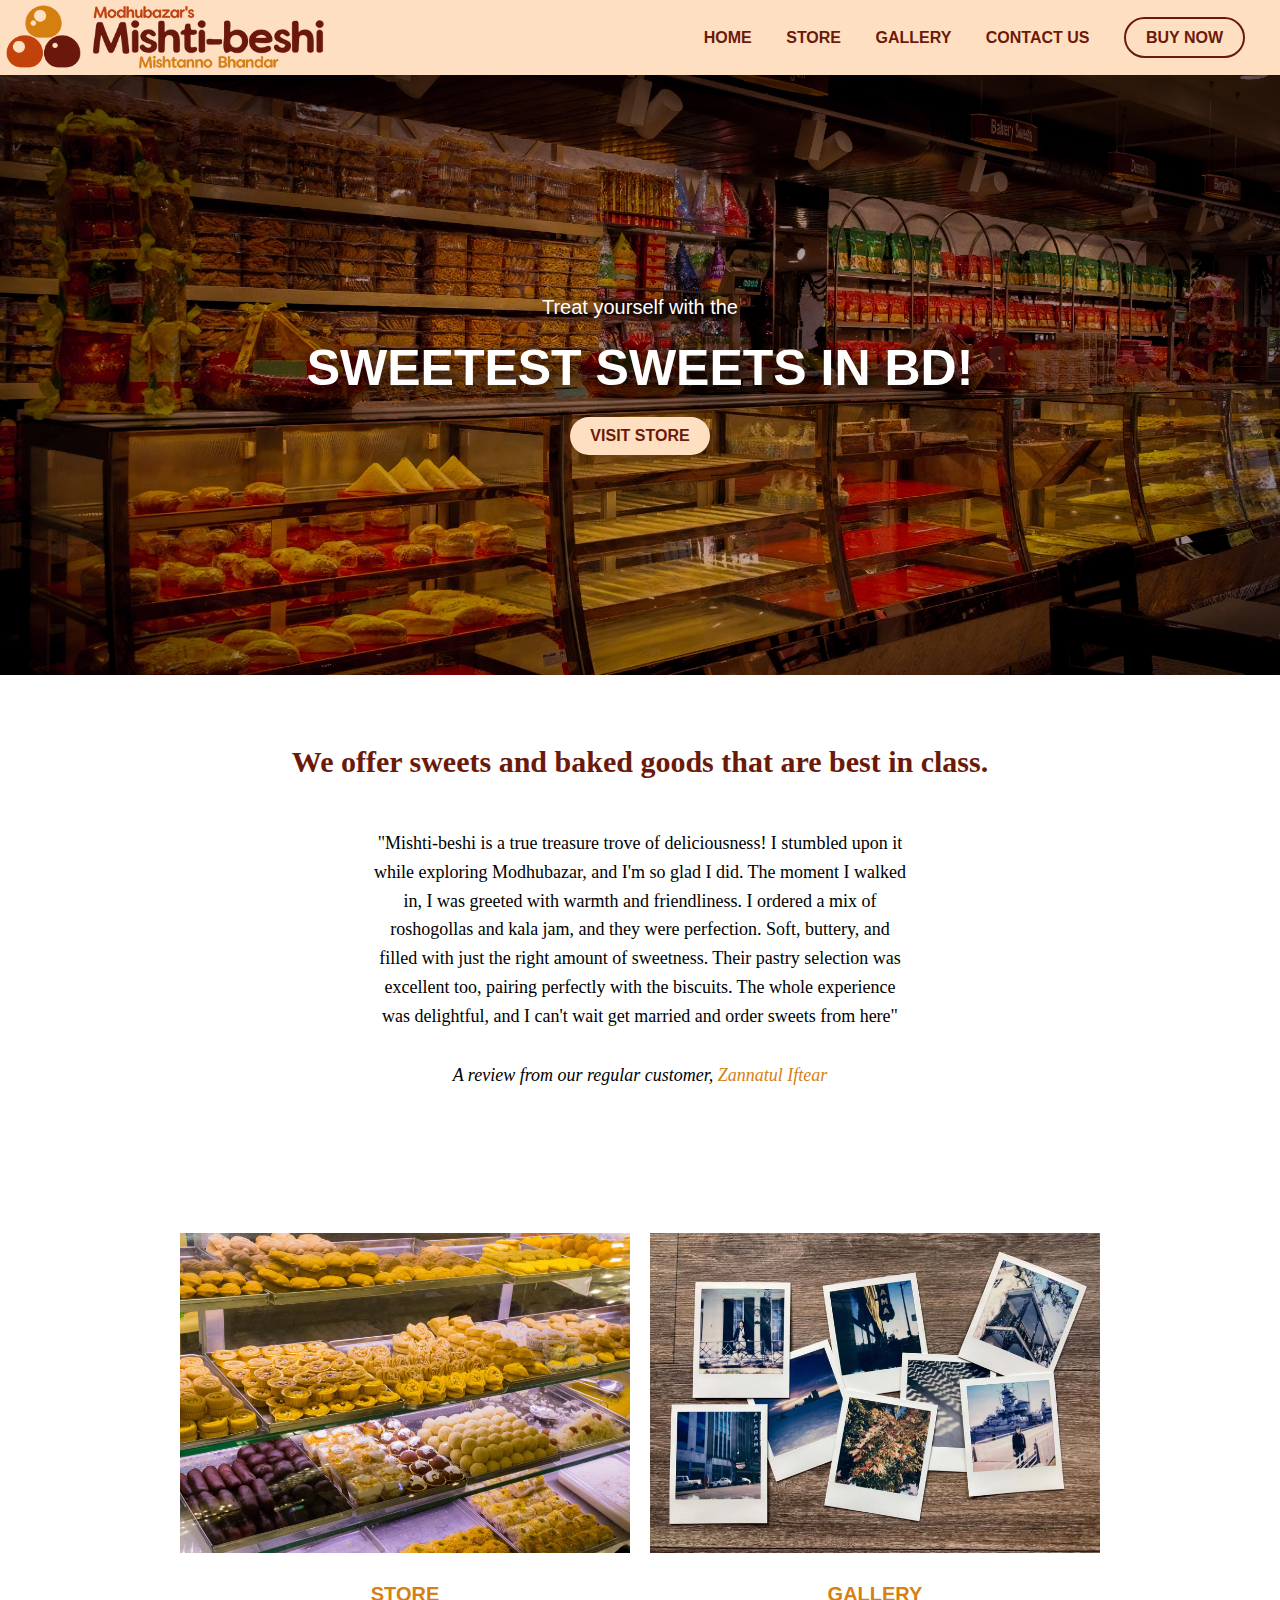
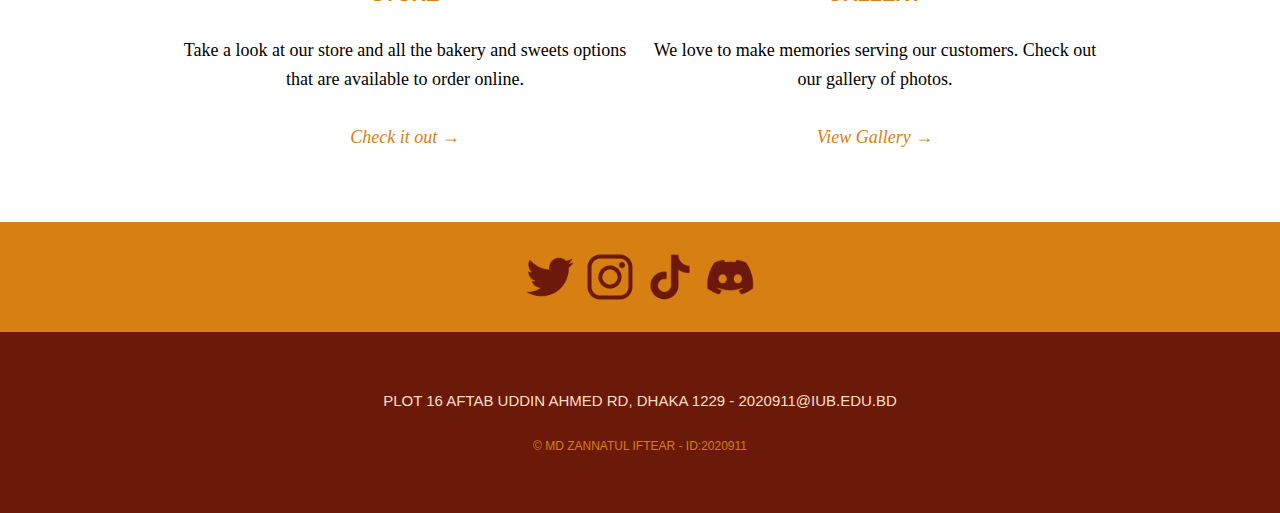
<file: index.html>
<!DOCTYPE html>
<html>
  <head>
    <meta charset="utf-8">
    <link type="text/css"  rel="stylesheet" href="assignment2Style.css" />
    <title>2020911 Assignment 2</title>
  </head>


  <body>
    <nav>
      <img class="navLogo" src="img/logo.png">
      <ul>
        <li><a href="#">HOME</a></li>
        <li><a href="#">Store</a></li>
        <li><a href="#">Gallery</a></li>
        <li><a href="#">Contact Us</a></li>
        <li><a id="buyButton" href="#">Buy Now</a></li>
      </ul>
    </nav>
     
    
    <header class="header-container">
      <div class="headText1">Treat yourself with the</div>
      <div class="headText2">SWEETEST SWEETS IN BD!</div>
      <a class="visitStoreButton" href="#">visit store</a>
    </header>
     
    <section class="paragraph-container">
      <div class="paraHeading">We offer sweets and baked goods that are best in class.</div>
      <div class="paraText">"Mishti-beshi is a true treasure trove of deliciousness! I stumbled upon it while exploring Modhubazar, and I'm so glad I did. The moment I walked in, I was greeted with warmth and friendliness. I ordered a mix of roshogollas and kala jam, and they were perfection. Soft, buttery, and filled with just the right amount of sweetness. Their pastry selection was excellent too, pairing perfectly with the biscuits. The whole experience was delightful, and I can't wait get married and order sweets from here"</div>	
      <span class="paraBottom">A review from our regular customer, <a class="highlight" href="#">Zannatul Iftear</a></span>
    </section>

    <br><br><br>

    <section class="imageLink-container">
      <section class="imageLink">
        <img class="imgLinkPhoto" src="img/store.jpg">
        <div class="imgLinkHeading">Store</div>
        <div class="imgLinkText">Take a look at our store and all the bakery and sweets options that are available to order online.</div>	
        <a class="imgLinkBottom" href="#">Check it out →</a>
      </section>
      <section class="imageLink">
        <img class="imgLinkPhoto" src="img/gallery.jpg">
        <div class="imgLinkHeading">Gallery</div>
        <div class="imgLinkText">We love to make memories serving our customers. Check out our gallery of photos.</div>	
        <a class="imgLinkBottom" href="#">View Gallery →</a>
      </section>
    </section>

    <section class="socials-container">
      <a id="socialsTwitter" href="#"></a>
      <a id="socialsInstagram" href="#"></a>
      <a id="socialsTiktok" href="#"></a>
      <a id="socialsDiscord" href="#"></a>
    </section>

    <footer class="footer-container">
      <span id="address"> Plot 16 Aftab Uddin Ahmed Rd, Dhaka 1229 - 2020911@iub.edu.bd</span>
      <span id="copyright"> © Md Zannatul Iftear - ID:2020911</span>
    </footer>

  </body>
</html>
</file>
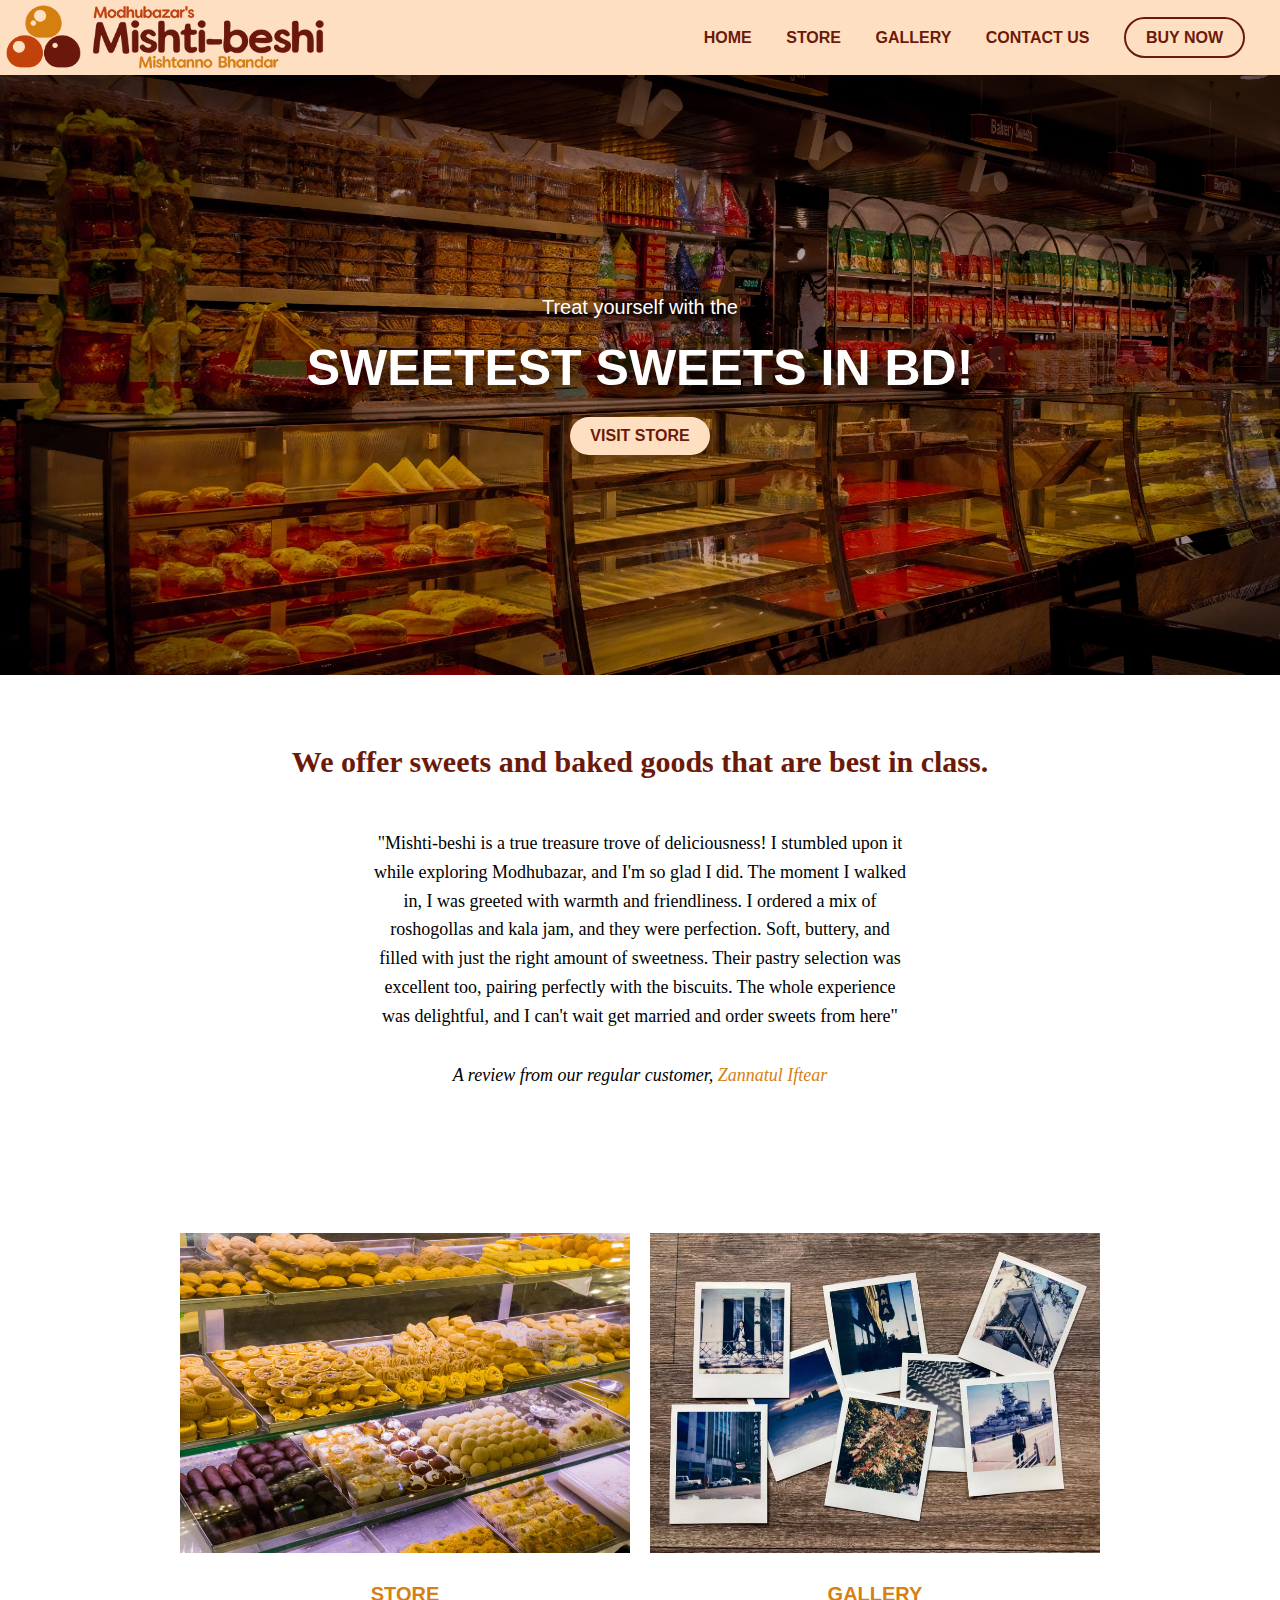
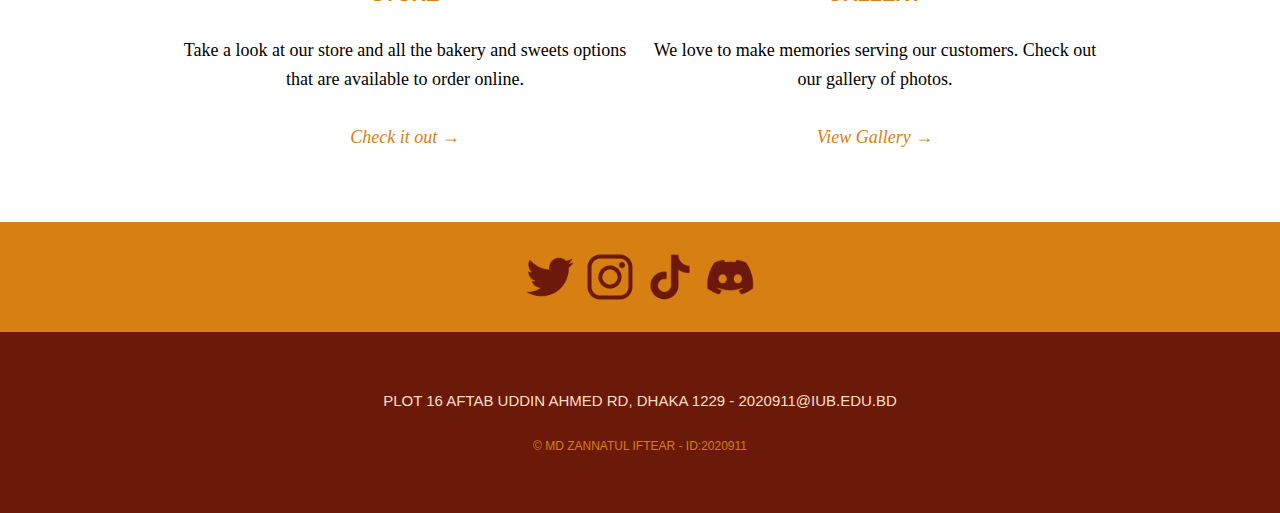
<file: assignment2.html>
<!DOCTYPE html>
<html>
  <head>
    <meta charset="utf-8">
    <link type="text/css"  rel="stylesheet" href="assignment2Style.css" />
    <title>2020911 Assignment 2</title>
  </head>


  <body>
    <nav>
      <img class="navLogo" src="img/logo.png">
      <ul>
        <li><a href="#">HOME</a></li>
        <li><a href="#">Store</a></li>
        <li><a href="#">Gallery</a></li>
        <li><a href="#">Contact Us</a></li>
        <li><a id="buyButton" href="#">Buy Now</a></li>
      </ul>
    </nav>
     
    
    <header class="header-container">
      <div class="headText1">Treat yourself with the</div>
      <div class="headText2">SWEETEST SWEETS IN BD!</div>
      <a class="visitStoreButton" href="#">visit store</a>
    </header>
     
    <section class="paragraph-container">
      <div class="paraHeading">We offer sweets and baked goods that are best in class.</div>
      <div class="paraText">"Mishti-beshi is a true treasure trove of deliciousness! I stumbled upon it while exploring Modhubazar, and I'm so glad I did. The moment I walked in, I was greeted with warmth and friendliness. I ordered a mix of roshogollas and kala jam, and they were perfection. Soft, buttery, and filled with just the right amount of sweetness. Their pastry selection was excellent too, pairing perfectly with the biscuits. The whole experience was delightful, and I can't wait get married and order sweets from here"</div>	
      <span class="paraBottom">A review from our regular customer, <a class="highlight" href="#">Zannatul Iftear</a></span>
    </section>

    <br><br><br>

    <section class="imageLink-container">
      <section class="imageLink">
        <img class="imgLinkPhoto" src="img/store.jpg">
        <div class="imgLinkHeading">Store</div>
        <div class="imgLinkText">Take a look at our store and all the bakery and sweets options that are available to order online.</div>	
        <a class="imgLinkBottom" href="#">Check it out →</a>
      </section>
      <section class="imageLink">
        <img class="imgLinkPhoto" src="img/gallery.jpg">
        <div class="imgLinkHeading">Gallery</div>
        <div class="imgLinkText">We love to make memories serving our customers. Check out our gallery of photos.</div>	
        <a class="imgLinkBottom" href="#">View Gallery →</a>
      </section>
    </section>

    <section class="socials-container">
      <a id="socialsTwitter" href="#"></a>
      <a id="socialsInstagram" href="#"></a>
      <a id="socialsTiktok" href="#"></a>
      <a id="socialsDiscord" href="#"></a>
    </section>

    <footer class="footer-container">
      <span id="address"> Plot 16 Aftab Uddin Ahmed Rd, Dhaka 1229 - 2020911@iub.edu.bd</span>
      <span id="copyright"> © Md Zannatul Iftear - ID:2020911</span>
    </footer>

  </body>
</html>
</file>
<file: assignment2Style.css>
*{
  padding: 0;
  margin: 0;
  text-decoration: none;
  list-style: none;
  box-sizing: border-box;
}

body{
  font-family: Arial, Helvetica, sans-serif;
}

/* -------------------------- NAVBAR -------------------------- */

nav{
  background-color: #ffdfc2;
  height: 75px;
  width: 100%;
}

.navLogo{
  height: 75px;
}

nav ul{
  float: right;
  margin-right: 20px;
}

nav ul li{
  display: inline-block;
  line-height: 75px;
  margin: 0 15px;
}

nav ul li a{
  color: #6b1909;
  font-weight: bold;
  text-transform: uppercase;
}

nav ul li a:hover{
  color: #d67f12;
}

nav ul li #buyButton{
  border: 2px solid #6b1909;
  padding: 10px 20px;
  border-radius: 50px;
}

nav ul li #buyButton:hover{
  color:#ffffff;
  border: 2px solid #d67f12;
  padding: 10px 20px;
  border-radius: 50px;
  background-color: #d67f12;
}

/* -------------------------- HEADER -------------------------- */

.header-container {
  display: flex;
  flex-wrap: wrap;
  flex-direction: column;
  height :600px;
  background-image: url("img/header.jpg");
  background-size: cover;
  justify-content: center;
  align-items: center;
}

.headText1 {
  font-size: 20px; 
  color: white; 
  text-shadow: 5px 5px 10px #000000;
}

.headText2 {
  font-size: 50px; 
  font-weight: bold;
  color: white; 
  text-shadow: 10px 10px 20px #000000;
  margin: 20px;
}

.visitStoreButton{
  color: #6b1909;
  font-weight: bold;
  text-transform: uppercase;
  text-align: center; 
  background-color: #ffdfc2;
  padding: 10px 20px;
  border-radius: 50px;
}

.visitStoreButton:hover{
  color: #d67f12;
  font-weight: bold;
  text-transform: uppercase;
  text-align: center; 
  background-color: #ffffff;
  padding: 10px 20px;
  border-radius: 50px;
}

/* -------------------------- PARAGRAPH -------------------------- */

.paragraph-container{
  display: flex;
  flex-direction: column;
  justify-content: center;
  align-items: center;
  background-size: cover;
  margin: 20px 20%;
  width: 60%;
}

.paraHeading{
  color: #6b1909;
  font-family: Georgia, 'Times New Roman', Times, serif;
  font-size: 30px; 
  font-weight: bold;
  padding: 50px 0px;
  text-align: center;
}

.paraText{
  font-family: Georgia, 'Times New Roman', Times, serif;
  font-size: 18px; 
  padding: 0px 15%;
  text-align: center;
  line-height: 1.6;
}

.paraBottom{
  font-family: Georgia, 'Times New Roman', Times, serif;
  font-style: italic;
  font-size: 18px; 
  padding: 30px 0px;
  text-align: center;
  line-height: 1.6;
}

.highlight{
  color: #d67f12;
}

/* -------------------------- IMAGE LINKS -------------------------- */

.imageLink-container{
  display: flex;
  justify-content: center;
  align-items: center;
  background-size: cover;
  margin: 20px 20%;
  width: 60%;
}

.imageLink{
  display: flex;
  flex-direction: column;
  justify-content: center;
  align-items: center;
  background-size: cover;
  margin: 20px 10px;
  width: 60%;
}

.imgLinkHeading{
  color: #d67f12;
  font-size: 20px; 
  font-weight: bold;
  padding: 30px 0px;
  text-align: center;
  text-transform: uppercase;
}

.imgLinkText{
  font-family: Georgia, 'Times New Roman', Times, serif;
  font-size: 18px; 
  text-align: center;
  line-height: 1.6;
}

.imgLinkBottom{
  font-family: Georgia, 'Times New Roman', Times, serif;
  font-style: italic;
  font-size: 18px; 
  padding: 30px 0px;
  text-align: center;
  line-height: 1.6;
  color: #d67f12;
}

.imgLinkPhoto{
  max-width: 450px;
}

/* -------------------------- SOCIALS -------------------------- */

.socials-container{
  display: flex;
  justify-content: center;
  align-items: center;
  background-color: #d67f12;
  padding: 30px 0px;
}

#socialsTwitter{
  background-image: url("img/Icon_Twitter.png");
  width: 50px;
  height: 50px;
  background-size: cover;
  margin: 0px 5px;
}

#socialsInstagram{
  background-image: url("img/Icon_Instagram.png");
  width: 50px;
  height: 50px;
  background-size: cover;
  margin: 0px 5px;
}

#socialsTiktok{
  background-image: url("img/Icon_Tiktok.png");
  width: 50px;
  height: 50px;
  background-size: cover;
  margin: 0px 5px;
}

#socialsDiscord{
  background-image: url("img/Icon_Discord.png");
  width: 50px;
  height: 50px;
  background-size: cover;
  margin: 0px 5px;
}

/* -------------------------- FOOTER -------------------------- */

.footer-container{
  display: flex;
  flex-direction: column;
  justify-content: center;
  align-items: center;
  background-color: #6b1909;
  padding: 60px 0px;
}

#address{
  font-size: 15px; 
  color:#ffdfc2;
  text-transform: uppercase;
  margin-bottom: 30px;
}

#copyright{
  font-size: 12px; 
  color:#d67f12;
  text-transform: uppercase;
}
</file>
